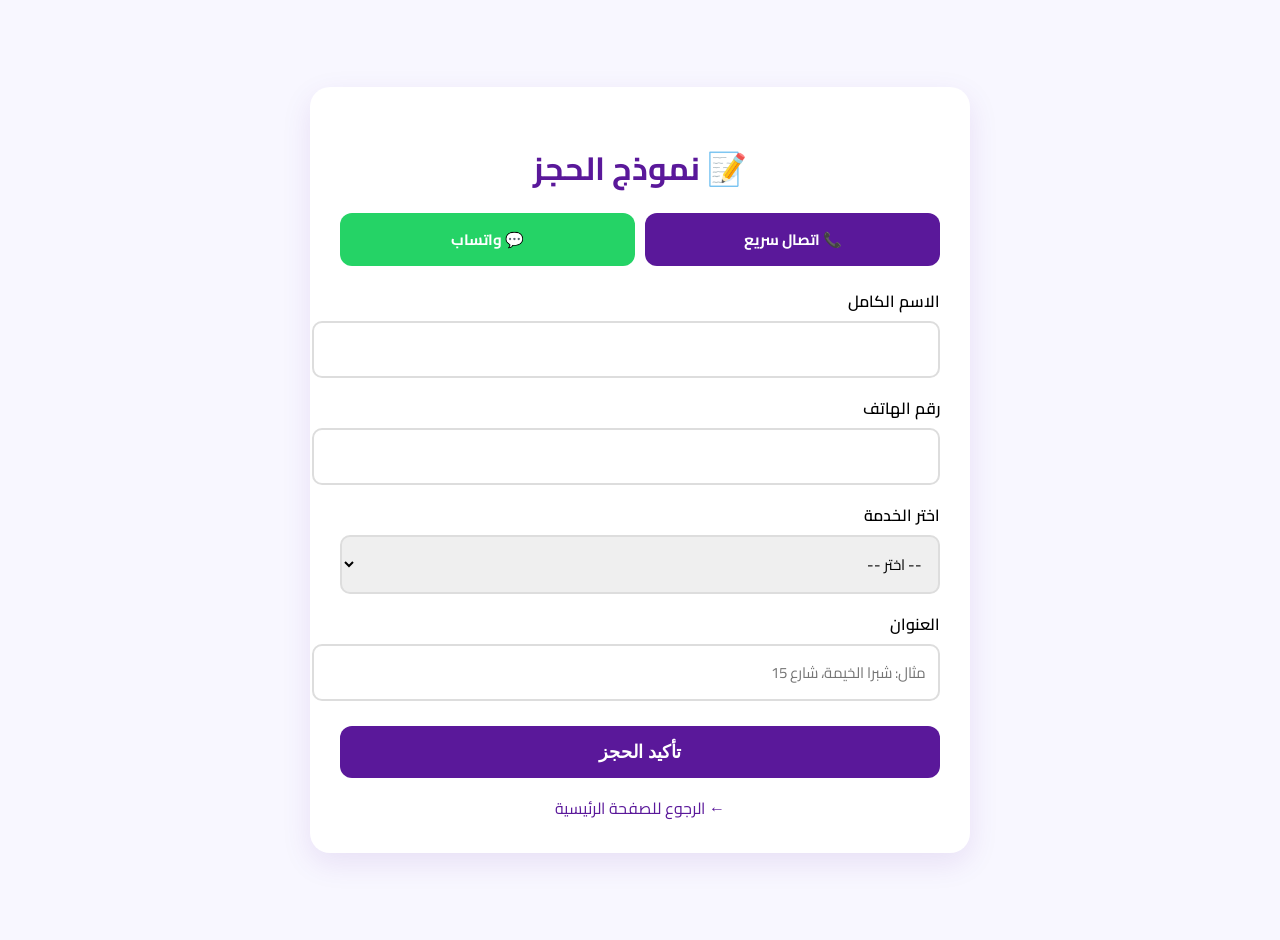
<file: booking.html>
<!DOCTYPE html>
<html lang="ar" dir="rtl">
<head>
    <meta charset="UTF-8">
    <meta name="viewport" content="width=device-width, initial-scale=1.0">
    <title>احجز الآن - ماجيك كلين</title>
    <link href="https://fonts.googleapis.com/css2?family=Cairo:wght@400;600;700&display=swap" rel="stylesheet">
    <style>
        :root { --الرئيسي: #5A189A; --الخلفية: #F8F7FF; --اخضر: #25D366; }
        body {
            font-family: 'Cairo', sans-serif;
            background: var(--الخلفية);
            display: flex;
            justify-content: center;
            align-items: center;
            min-height: 100vh;
            margin: 0;
            padding: 20px;
        }
        .حاوية {
            background: white;
            padding: 30px;
            border-radius: 20px;
            box-shadow: 0 10px 30px rgba(90,24,154,0.1);
            max-width: 600px;
            width: 100%;
        }
        h1 { color: var(--الرئيسي); text-align: center; margin-bottom: 15px; }
        
        /* ازرار التواصل */
        .ازرار-تواصل {
            display:flex; 
            gap:10px; 
            margin-bottom: 20px;
        }
        .زرار-اتصال {
            flex:1; 
            background:var(--الرئيسي); 
            color:white; 
            padding:12px; 
            border-radius:12px; 
            font-size:15px; 
            font-weight:700; 
            text-align:center; 
            text-decoration:none;
        }
        .زرار-واتس {
            flex:1; 
            background:var(--اخضر); 
            color:white; 
            padding:12px; 
            border-radius:12px; 
            font-size:15px; 
            font-weight:700; 
            text-align:center; 
            text-decoration:none;
        }

        label { font-weight: 600; display: block; margin-top: 15px; margin-bottom: 5px; }
        input, select {
            width: 100%;
            padding: 12px;
            border: 2px solid #ddd;
            border-radius: 10px;
            font-size: 15px;
            font-family: 'Cairo', sans-serif;
        }
        button {
            width: 100%;
            background: var(--الرئيسي);
            color: white;
            padding: 15px;
            border: none;
            border-radius: 12px;
            font-size: 18px;
            font-weight: 700;
            margin-top: 25px;
            cursor: pointer;
        }
        button:hover { background: #7B2FFF; }
        .رجوع { display: block; text-align: center; margin-top: 15px; color: var(--الرئيسي); text-decoration: none; }
    </style>
</head>
<body>
    <div class="حاوية">
        <h1>📝 نموذج الحجز</h1>

        <!-- ازرار التواصل السريع -->
        <div class="ازرار-تواصل">
            <a href="tel:01032990659" class="زرار-اتصال">📞 اتصال سريع</a>
            <a href="https://wa.me/201032990659" target="_blank" class="زرار-واتس">💬 واتساب</a>
        </div>

        <form id="bookingForm" onsubmit="sendToTelegram(event)">
            
            <label for="name">الاسم الكامل</label>
            <input type="text" id="name" required>

            <label for="phone">رقم الهاتف</label>
            <input type="tel" id="phone" required>

            <label for="service">اختر الخدمة</label>
            <select id="service" required>
                <option value="">-- اختر --</option>
                <option value="تنظيف منازل">تنظيف منازل</option>
                <option value="رعايه اطفال">رعايه اطفال</option>
                <option value="تمريض">تمريض</option>
                <option value="رعايه مسنين">رعايه مسنين</option>
                <option value="مكافحه الحشرات">مكافحه الحشرات</option>
            </select>

            <label for="address">العنوان</label>
            <input type="text" id="address" placeholder="مثال: شبرا الخيمة، شارع 15" required>

            <button type="submit">تأكيد الحجز</button>
        </form>
        <a href="index.html" class="رجوع">← الرجوع للصفحة الرئيسية</a>
    </div>

<script>
async function sendToTelegram(event) {
    event.preventDefault();

    const name = document.getElementById("name").value;
    const phone = document.getElementById("phone").value;
    const service = document.getElementById("service").value;
    const address = document.getElementById("address").value;

    const message = `📢 حجز جديد من Magic Clean

الاسم: ${name}
الرقم: ${phone}
الخدمة: ${service}
العنوان: ${address}`;

    const bot1_token = "8861222732:AAE-fMico_cH3E5cyWF8CsqaPlfoY-76N0c";
    const chat1_id = "8892991994";
    const bot2_token = "8797593982:AAFpD7NjfaaIF92kwnE6Ft3muiq8pafRG2k";
    const chat2_id = "8235372001";

    const url1 = `https://api.telegram.org/bot${bot1_token}/sendMessage`;
    const url2 = `https://api.telegram.org/bot${bot2_token}/sendMessage`;

    try {
        await fetch(url1, {
            method: "POST",
            headers: {"Content-Type": "application/json"},
            body: JSON.stringify({chat_id: chat1_id, text: message})
        });

        await fetch(url2, {
            method: "POST",
            headers: {"Content-Type": "application/json"},
            body: JSON.stringify({chat_id: chat2_id, text: message})
        });

        alert("تم ارسال الحجز بنجاح ✅");
        document.getElementById("bookingForm").reset();

    } catch (error) {
        alert("حصل خطأ في الارسال. اتاكد من النت");
        console.log(error);
    }
}
</script>

</body>
</html>
</file>
